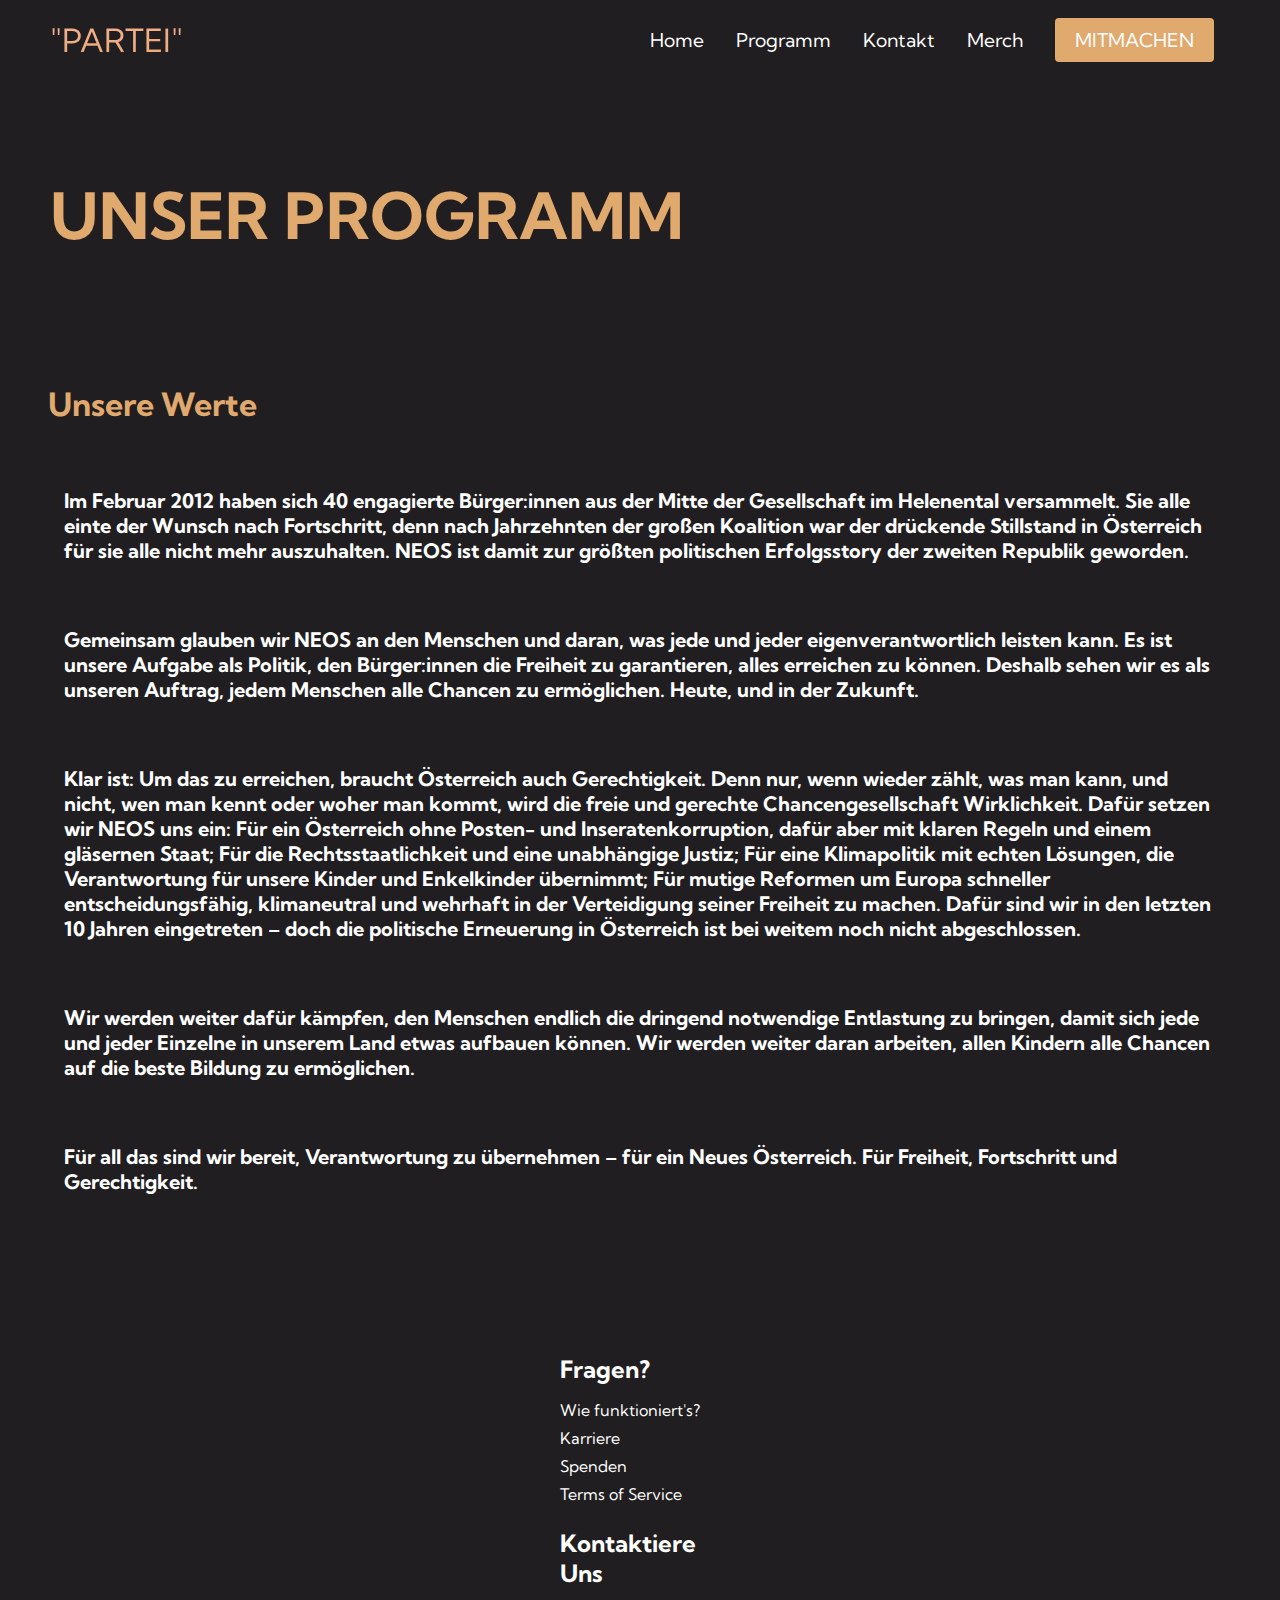
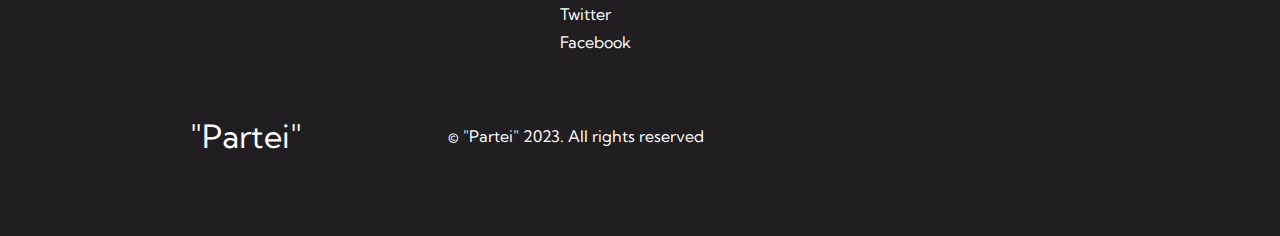
<file: Programm.html>
<!DOCTYPE html>
<html lang="en">
<head>
    <meta charset="UTF-8">
    <meta http-equiv="X-UA-Compatible" content="IE=edge">
    <meta name="viewport" content="width=device-width, initial-scale=1.0">
    <title>Partei Website</title>
    <link rel="stylesheet" href="style.css">
    <link rel="preconnect" href="https://fonts.googleapis.com">
<link rel="preconnect" href="https://fonts.gstatic.com" crossorigin>
<link href="https://fonts.googleapis.com/css2?family=Kumbh+Sans:wght@400;700&display=swap" rel="stylesheet">
</head>
<body>
    <nav class="navbar">
        <div class="navbar__container">
            <a href="/" id="navbar__logo">"PARTEI"</a>
            <div class="navbar__toggle" id="mobile-menu">
                <span class="bar"></span>
                <span class="bar"></span>
                <span class="bar"></span>
            </div>
            <ul class="navbar__menu">
                <li class="navbar__item">
                    <a href="/" class="navbar__links"> Home </a>
                </li>
                <li class="navbar__item">
                    <a href="/Programm.html" class="navbar__links"> Programm </a>
                </li>
                <li class="navbar__item">
                    <a href="/kontakt.html" class="navbar__links"> Kontakt </a>
                </li>
                <li class="navbar__item">
                    <a href="/merch.html" class="navbar__links"> Merch </a>
                </li>
                <li class="navbar__btn">
                    <a href="/mitmachen.html" class="button"> MITMACHEN </a>
                </li>
            </ul>
        </div>
    </nav>

    <div class="haupt">
        <div class="haupt__container">
            <div class="haupt__content">
                <h1>UNSER PROGRAMM</h1>
            </div>
        </div>
    </div>

<div class="programm">
    <div class="programm__design">
        <h1>Unsere Werte</h1>
        <p>Im Februar 2012 haben sich 40 engagierte Bürger:innen aus der Mitte der Gesellschaft im Helenental versammelt. Sie alle einte der Wunsch nach Fortschritt, denn nach Jahrzehnten der großen Koalition war der drückende Stillstand in Österreich für sie alle nicht mehr auszuhalten. NEOS ist damit zur größten politischen Erfolgsstory der zweiten Republik geworden. 

            <p>Gemeinsam glauben wir NEOS an den Menschen und daran, was jede und jeder eigenverantwortlich leisten kann. Es ist unsere Aufgabe als Politik, den Bürger:innen die Freiheit zu garantieren, alles erreichen zu können. Deshalb sehen wir es als unseren Auftrag, jedem Menschen alle Chancen zu ermöglichen. Heute, und in der Zukunft.</p>
            
            <p>Klar ist: Um das zu erreichen, braucht Österreich auch Gerechtigkeit. Denn nur, wenn wieder zählt, was man kann, und nicht, wen man kennt oder woher man kommt, wird die freie und gerechte Chancengesellschaft Wirklichkeit. Dafür setzen wir NEOS uns ein: Für ein Österreich ohne Posten- und Inseratenkorruption, dafür aber mit klaren Regeln und einem gläsernen Staat; Für die Rechtsstaatlichkeit und eine unabhängige Justiz; Für eine Klimapolitik mit echten Lösungen, die Verantwortung für unsere Kinder und Enkelkinder übernimmt; Für mutige Reformen um Europa schneller entscheidungsfähig, klimaneutral und wehrhaft in der Verteidigung seiner Freiheit zu machen. Dafür sind wir in den letzten 10 Jahren eingetreten – doch die politische Erneuerung in Österreich ist bei weitem noch nicht abgeschlossen.
            </p>
            <p>Wir werden weiter dafür kämpfen, den Menschen endlich die dringend notwendige Entlastung zu bringen, damit sich jede und jeder Einzelne in unserem Land etwas aufbauen können. Wir werden weiter daran arbeiten, allen Kindern alle Chancen auf die beste Bildung zu ermöglichen.
            </p>
            <p>Für all das sind wir bereit, Verantwortung zu übernehmen – für ein Neues Österreich. Für Freiheit, Fortschritt und Gerechtigkeit.</p>
 </p>
</div>

    <div class="footer__container">
        <div class="footer__links">
            <div class="footer__links--wrapper">
                <div class="footer__link--items">
                    <h2>Fragen?</h2>
                    <a href="/">Wie funktioniert's?</a>
                    <a href="/">Karriere</a>
                    <a href="/">Spenden</a>
                    <a href="/">Terms of Service</a>
                </div>
                <div class="footer__link--items">
                    <h2>Kontaktiere Uns</h2>
                    <a href="/">Twitter</a>
                    <a href="/">Facebook</a>
                </div>
            </div>
        </div>
        <div class="social__media">
            <div class="social__media--wrap">
                <div class="footer__logo">
                    <a href="/" id="footer__logo"><i class="fas.fa-gem"></i>"Partei"</a>
                </div>
                <p class="website__rights">© "Partei" 2023. All rights reserved</p>
                <div class="social__icons">
                    <a href="/" class="social__icon--link" target="_blank">
                        <i class="fab fa facebook"></i>
                    </a>
                    <a href="/" class="social__icon--link" target="_blank">
                        <i class="fab fa twitter"></i>
                    </a>
                </div>
            </div>
        </div>
    </div>

    <script src="app.js"></script>
</body>
</html>
</file>
<file: style.css>
*{
    box-sizing: border-box;
    margin: 0;
    padding: 0;
    font-family: 'Kumbh Sans', sans-serif;
}

.navbar {
    background: #201E20;
    height: 80px;
    display: flex;
    justify-content: center;
    align-items: center;
    font-size: 1.2rem;
}

body {
    background-color: #201E20;
}

.navbar__container {
    display: flex;
    justify-content: space-between;
    height: 80px;
    z-index: 1;
    width: 100%;
    max-width: 1300px;
    margin: 0 auto;
    padding: 0 50px;
}

#navbar__logo {
    background-color: #DDC3A5;
    background-image: linear-gradient(to top, #E0A96D 0%, #ffb199 100%);
    background-size: 100%;
    -webkit-background-clip: text;
    -moz-background-clip: text;
    -webkit-text-fill-color: transparent;
    -moz-text-fill-color: transparent;
    display: flex;
    align-items: center;
    cursor: pointer;
    text-decoration: none;
    font-size: 2rem;
}

.fa-gem {
    margin-right: 0.5rem;
}

.navbar__menu {
    display: flex;
    align-items: center;
    list-style: none;
    text-align: center;
}

.navbar__item {
    height: 80px;
}

.navbar__links {
    color: rgb(255, 255, 255);
    display: flex;
    align-items: center;
    justify-content: center;
    text-decoration: none;
    padding: 0 1rem;
    height: 100%;
}

.navbar__btn {
    display: flex;
    justify-content: center;
    align-items: center;
    padding: 0 1rem;
    width: 100%;
}

.button {
    display: flex;
    justify-content: center;
    align-items: center;
    text-decoration: none;
    padding: 10px 20px;
    height: 100%;
    width: 100%;
    border: none;
    outline: none;
    border-radius: 4px;
    background: #E0A96D;
    color: #fff;
}

.button:hover {
    background: #DDC3A5;
    transition: all 0.3s ease;
}

.navbar__links:hover {
    color: #E0A96D;
    transition: all 0.3s ease;
}

@media screen and (max-width: 960px) {
    .navbar__container {
        display: flex;
        justify-content: space-between;
        height: 80px;
        z-index: 1;
        width: 100%;
        max-width: 1300px;
        padding: 0;
    }

    .navbar__menu {
        display: grid;
        grid-template-columns: auto;
        margin: 0;
        width: 100%;
        position: absolute;
        top: -1000px;
        opacity: 0;
        transition: all 0.5s ease;
        height: 50vh;
        z-index: -1;
    }

    .navbar__menu.active {
        background: #131313;
        top: 30%;
        opacity: 1;
        transition: all 0.5s ease;
        z-index: 99;
        height: 50vh;
        font-size: 1.6rem;
    }

    #navbar__logo {
        padding-left: 20px;
    }

    .navbar__toggle .bar {
        width: 20px;
        height: 3px;
        margin: 5px auto;
        transition: all 0.3s ease-in-out;
        background: #fff;
    }

    .navbar__item {
        width: 100%;
    }

    .navbar__links {
        text-align: center;
        padding: 2rem;
        width: 100%;
        display: table;
    }

    #mobile-menu {
        position: absolute;
        top: 20%;
        right: 5%;
        transform: translate(5%, 20%);
    }

    .navbar__btn {
        padding-bottom: 2rem;
    }

    .button {
        display: flex;
        justify-content: center;
        align-items: center;
        width: 80%;
        height: 80px;
        margin: 0;
    }

    .navbar__toggle .bar {
        display: block;
        cursor: pointer;
    }

    #mobile-menu.is-active .bar:nth-child(2) {
        opacity: 0;
    }

    #mobile-menu.is-active .bar:nth-child(1) {
        transform: translateY(8px) rotate(45deg);
    }

    #mobile-menu.is-active .bar:nth-child(3) {
        transform: translateY(-8px) rotate(-45deg);
    }
}


/*Hero*/

.main {
    background: #201E20;
    grid-template-columns: 1fr 1fr;
    align-items: center;
    justify-self: center;
    margin: 0 auto;
    height: 90vh;
    background-color: #201E20;
    z-index: 1;
    width: 100%;
    max-width: 4000px;
    padding: 0 50px;
}

.main__content h1 {
    font-size: 4rem;
    background-color: #E0A96D;
    background-image: #E0A96D;
    background-size: 100%;
    -webkit-background-clip: text;
    -moz-background-clip: text;
    -webkit-text-fill-color: transparent;
    -moz-text-fill-color: transparent
}

.main__content h2 {
    font-size: 4rem;
    background-color: #E0A96D;
    background-image: #E0A96D;
    background-size: 100%;
    -webkit-background-clip: text;
    -moz-background-clip: text;
    -webkit-text-fill-color: transparent;
    -moz-text-fill-color: transparent
}

.main__content p {
    color: #DDC3A5;
    margin-top: 1rem;
    font-size: 2rem;
    font-weight: 700;
}

.main__btn {
    font-size: 1.5rem;
    background-color: #e09b50;
    padding: 14px 32px;
    border: none;
    border-radius: 4px;
    color: #fff;
    margin-top: 2rem;
    cursor: pointer;
    position: relative;
    transition: all 0.35s;
    outline: none;
    z-index: 1;
}

.main__btn a {
    position: relative;
    z-index: 2;
    color: #fff;
    text-decoration: none;
}

.main__btn:after {
    position: absolute;
    content: '';
    top: 0;
    left: 0;
    width: 0;
    height: 100%;
    background: #8d6132;
    transition: all 0.35s;
    border-radius: 4px;
    z-index: -1;
}

.main__btn:hover {
    color: #fff;
}

.main__container {
    display: flex;
    flex-direction: row;
    justify-content: center;
    align-items: center;
    height: 100vh;
  }

.main__btn:hover:after {
    width: 100%;
}

.main__img--container {
    text-align: center;
}

#main__img {
    height: 100%;
    width: 100%;
}

@media screen and (max-width: 768px) {
    .main__container {
        display: grid;
        grid-template-columns: auto;
        align-items: center;
        justify-self: center;
        width: 100%;
        margin: 0 auto;
        height: 90vh;
    }

    .main__content {
        text-align: center;
        margin-bottom: 4rem;
    }

    .main__content h1 {
        font-size: 2.5rem;
        margin-top: 2rem;
    }

    .main__content h2 {
        font-size: 3rem;
    }

    .main__content p {
        margin-top: 1rem;
        font-size: 1.5rem;
    }
}

@media screen and (max-width: 480px) {
    .main__content h1 {
        font-size: 2.5rem;
        margin-top: 3rem;
    }

    .main__content h2 {
        font-size: 2rem;
    }

    .main__content p {
        margin-top: 2rem;
        font-size: 1.5rem;
    }

    .main__btn {
        padding: 12px 36px;
        margin: 2.5rem 0;
    }
}

.sevices {
    background: #201E20;
    display: flex;
    flex-direction: column;
    align-items: center;
    height: 100vh;
}

.services h1 {
    color: #E0A96D;
    margin-bottom: 5rem;
    font-size: 3rem;
    text-align: center;
}

.services__container {
    display: flex;
    justify-content: center;
    flex-wrap: wrap;
}

.services__card {
    margin: 1rem;
    height: 525px;
    width: 400px;
    border-radius: 20px;
    background-image: linear-gradient(to bottom, rgba(0,0,0,0) 0%, rgba(17,17,17, 0.6) 100%), 
    url('/images/pic2.jpeg');
    background-size: cover;
    position: relative;
    color: #fff;
}

.services__card:nth-child(2) {
    background-image: linear-gradient(to bottom, rgba(0,0,0,0) 0%, rgba(17,17,17, 0.6) 100%), 
    url('/images/pic1.jpeg');
}

.services h2 {
    position: absolute;
    top: 350px;
    left: 30px;
}

.services__card p {
    position: absolute;
    top: 400px;
    left: 30px;
}

.services__card button {
    color: #fff;
    padding: 10px 20px;
    border: none;
    outline: none;
    border-radius: 4px;
    background: #e09b50;
    position: absolute;
    top: 440px;
    left: 30px;
    font-size: 1rem;
    cursor: pointer;
}

.services__card:hover {
    transform: scale(1.075);
    transition: 0.2s ease-in;
    cursor: pointer;
}

@media screen and (max-width: 960px) {
    .services {
        height: 1600px;
    }

    .services h1 {
        font-size: 2rem;
        margin-top: 12rem;
    }
}

@media screen and (max-width: 480px) {
    .services {
        height: 1400px;
    }

    .services h1 {
        font-size: 1.2rem;
    }

    .services__card {
        width: 300px;
    }
}

.footer__container {
    background-color: #201E20;
    padding: 5rem 0;
    display: flex;
    flex-direction: column;
    justify-content: center;
    align-items: center;
}

#footer__logo {
    color: #fff;
    display: flex;
    align-items: center;
    cursor: pointer;
    text-decoration: none;
    font-size: 2rem;
}

.footer__links {
    width: 100%;
    max-width: 1000px;
    display: flex;
    justify-content: center;
}

.footer__link--wrapper {
    display: flex;
}

.footer__link--items {
    display: flex;
    flex-direction: column;
    align-items: flex-start;
    margin: 16px;
    text-align: left;
    width: 160px;
    box-sizing: border-box;
}

.footer__link--items h2 {
    margin-bottom: 16px;
}

.footer__link--items > h2 {
    color: #fff;
}

.footer__link--items a {
    color: #fff;
    text-decoration: none;
    margin-bottom: 0.5rem;
}

.footer__link--items a:hover {
    color: #e9e9e9;
    transition: 0.3s ease-out;
}

.social__icon--link {
    color: #fff;
    font-size: 24px;
}

.social__media {
    max-width: 1000px;
    width: 100%;
}

.social__media--wrap {
    display: flex;
    justify-content: space-between;
    align-items: center;
    width: 90%;
    max-width: 1000px;
    margin: 40px auto 0 auto;
}

.social__icons {
    display: flex;
    justify-content: space-between;
    align-items: center;
    width: 240px;
}

.social__logo {
    color: #fff;
    justify-self: flex-start;
    margin-left: 20px;
    cursor: pointer;
    text-decoration: none;
    font-size: 2rem;
    display: flex;
    align-items: center;
    margin-bottom: 16px;
}

.website__rights {
    color: #fff;
}

@media screen and (max-width: 820px) {
    .footer__links {
        padding-top: 2rem;
    }

    #footer__logo {
        margin-bottom: 2rem;
    }

    .website__rights {
        margin-bottom: 2rem;
    }

    .footer__link--wrapper {
        flex-direction: column;
    }

    .social__media--wrap {
        flex-direction: column;
    }
}

@media screen and (max-width: 480px) {
    .footer__link--items {
        margin: 0;
        padding: 10px;
        width: 100%;
    }
}

.programm__design {
    color: #fff;
    margin-top: -200px;
}

.programm__design h1 {
    color: #E0A96D; 
    margin: 3rem;
}

.programm__design p {
    margin: 4rem;
    font-size: 20px;
    font-weight: bold;
}


.haupt {
    background: #201E20;
    grid-template-columns: 1fr 1fr;
    align-items: center;
    justify-self: center;
    margin: 0 auto;
    height: 40vh;
    background-color: #201E20;
    z-index: 1;
    width: 100%;
    max-width: 4000px;
    padding: 0 50px;
}

.haupt__content h1 {
    margin-top: 6rem;
    font-size: 4rem;
    background-color: #E0A96D;
    background-image: #E0A96D;
    background-size: 100%;
    -webkit-background-clip: text;
    -moz-background-clip: text;
    -webkit-text-fill-color: transparent;
    -moz-text-fill-color: transparent
}

.sozial {
    display: flex;
    text-decoration: none;
    align-items: center;
    justify-content: center;
    height: 10vh;
    margin-top: 15rem;
    margin-bottom: 16px;
    cursor: pointer;
    font-size: 100px;
    color: #DDC3A5;
    text-align: center;
}

.sozial p {
    margin-top: 2rem;
}

.sozial a {
    font-weight: bold;
    text-decoration: none;
    color: #DDC3A5;
    font-size: 50px;
    margin-top: 3rem;
    font-family: b;
  }

.sozial:hover {
    color: #E0A96D;
    transition: all 0.3s ease;
}

  .sozial__img--container {
    text-align: center;
}

#sozial__img {
    margin-top: 1rem;
    height: 70%;
    width: 70%;
}

.sozial__img1--container {
    margin-left: 36rem;
    margin-top: 2rem;
}

#sozial__img1 {
    display: grid;
    margin-top: 1rem;
    height: 10%;
    width: 10%;
}

.sozial__img2--container {
    margin-left: 57rem;
    margin-top: -9rem;
}

#sozial__img2 {
    display: grid;
    margin-top: 1rem;
    height: 10%;
    width: 10%;
}


.dream {
    max-width: 100%;
    max-height: 100%;
}

.dream__video {
    display: flex;
    justify-content: center;
    align-items: center;
    height: 50vh;
}

.merch {
    display: flex;
    flex-direction: row;
    align-items: left;
    justify-content: left;
    margin: 3rem auto;
    height: 150vh;
    background-color: #201E20;
    z-index: 1;
    width: 100%;
    max-width: 4000px;
    padding: 0 50px;
}

.merch__overview h1 {
    margin-top: 1rem;
    font-size: 4rem;
    align-items: left;
    justify-content: left;
    margin-bottom: 4rem;
    background-color: #E0A96D;
    background-image: #E0A96D;
    background-size: 100%;
    -webkit-background-clip: text;
    -moz-background-clip: text;
    -webkit-text-fill-color: transparent;
    -moz-text-fill-color: transparent;
}

.merch__overview h2 {
    font-size: 2rem;
    margin-bottom: 2rem;
    color: #DDC3A5;
    margin: 0;
}

.merch__overview img {
    margin-bottom: 4rem;
    margin-top: 3rem;
    margin-right: 4rem;
    max-height: 80%;
}

.merch__overview p {
    color: #fff;
    font-weight: bold;
    font-size: 16px;
}

.merch__overview h3 {
    color: #fff;
    font-weight: bold;
    font-size: 50px;
    margin-top: 2rem;
}

.merch__btn {
    font-size: 1.5rem;
    background-color: #e09b50;
    padding: 14px 32px;
    border: none;
    border-radius: 4px;
    color: #fff;
    margin-top: 2rem;
    cursor: pointer;
    position: relative;
    transition: all 0.35s;
    outline: none;
    z-index: 1;
}

.merch__btn a {
    position: relative;
    z-index: 2;
    color: #fff;
    text-decoration: none;
}

.merch__btn:after {
    position: absolute;
    content: '';
    top: 0;
    left: 0;
    width: 0;
    height: 100%;
    background: #8d6132;
    transition: all 0.35s;
    border-radius: 4px;
    z-index: -1;
}

.merch__btn:hover {
    color: #fff;
}

.merch__btn:hover:after {
    width: 100%;
}
</file>
